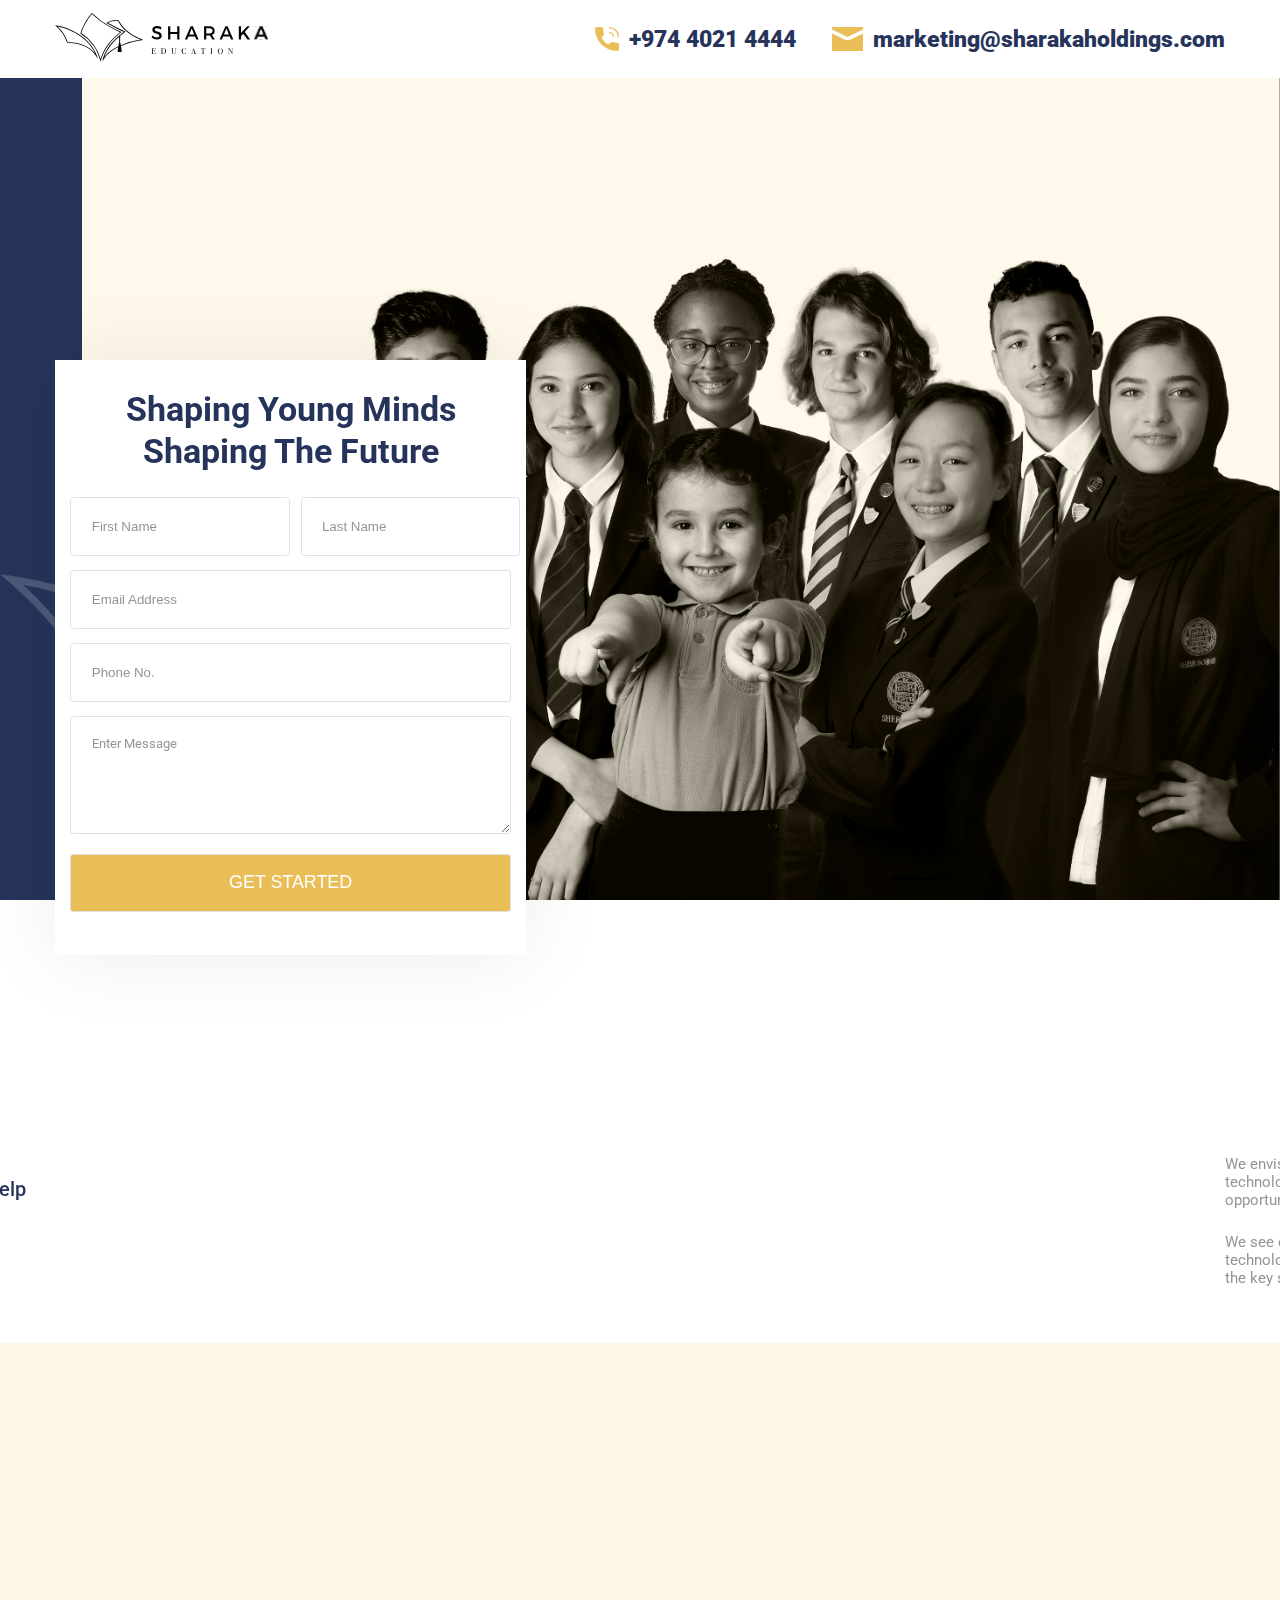
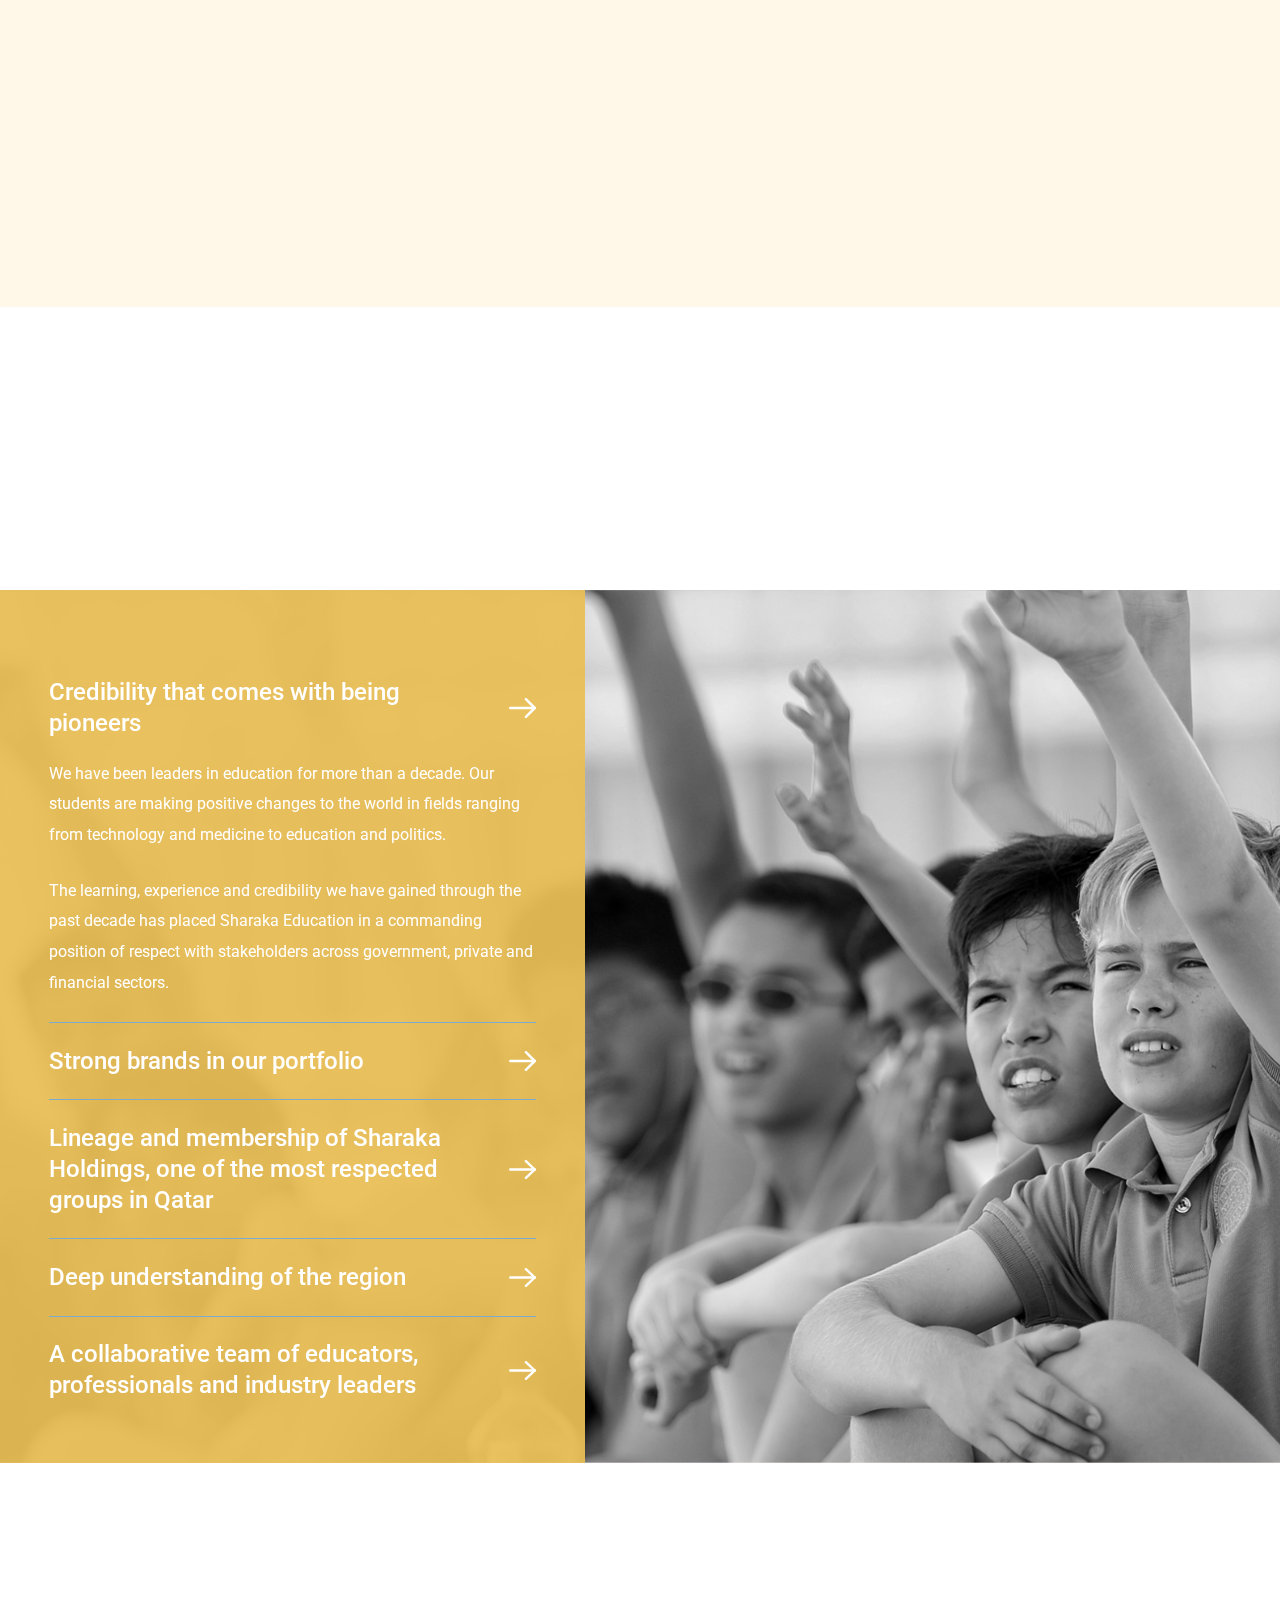
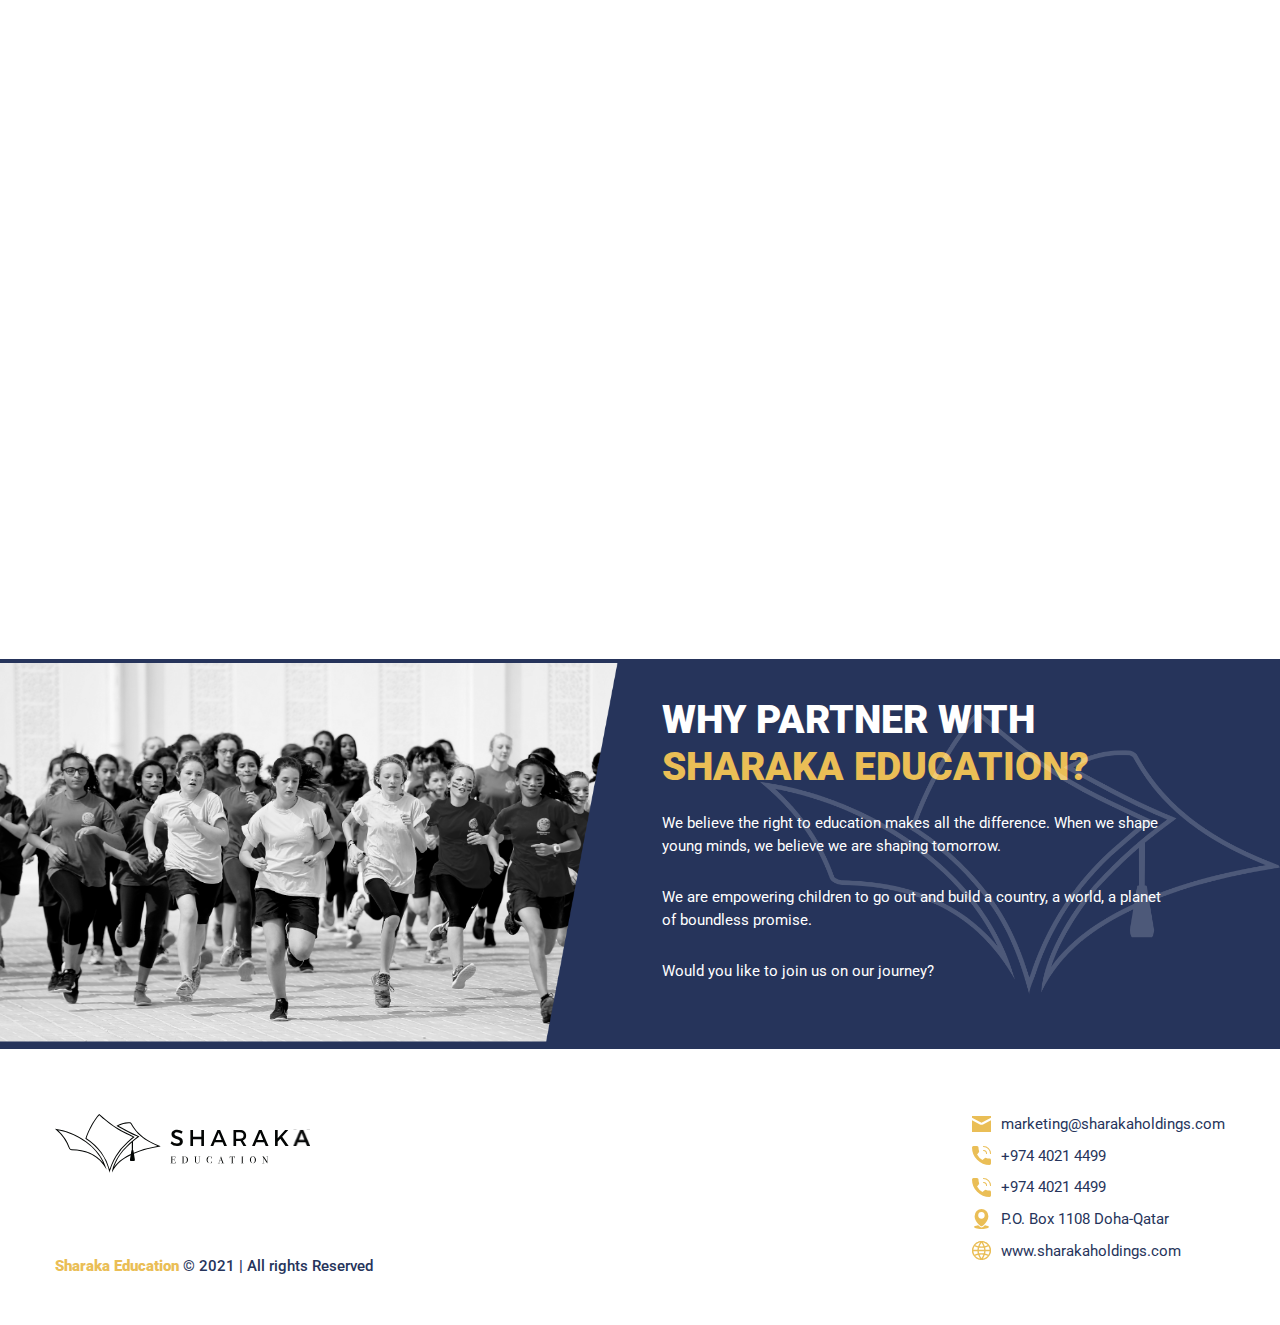
<file: index.html>
<!DOCTYPE html>
<html lang="en">

<head>
    <meta charset="UTF-8">
    <meta http-equiv="X-UA-Compatible" content="IE=edge">
    <meta name="viewport" content="width=device-width, initial-scale=1.0">
    <title>Sharaka Education</title>
    <link rel="stylesheet" href="/styles/aos.css">
    <link rel="stylesheet" href="/styles/style.css">
</head>

<body>

    <!-- Header -->

    <header id="main-header">
        <div class="middle">
            <div class="logo-container">
                <a href="/">
                    <img src="/assets/images/home/mainlogo.svg" alt="logo">
                </a>
            </div>
            <a href="#" class="menu"><span></span></a>
            <ul class="header-info">
                <li>
                    <a href="tel:+97440214444">
                        <img src="/assets/images/icons/phone.svg" alt="">
                        +974 4021 4444
                    </a>
                </li>
                <li>
                    <a href="mailto:marketing@sharakaholdings.com">
                        <img src="/assets/images/icons/email.svg" alt="">
                        marketing@sharakaholdings.com
                    </a>
                </li>
            </ul>
        </div>
    </header>

    <!-- Header -->

    <!-- Main Container -->

    <section class="main-container">
        <div class="decor">
            <img src="/assets/images/home/object.png" alt="">
        </div>
        <div class="main-image">
            <img src="/assets/images/home/main.png" alt="">
        </div>
        <div class="middle">
            <div data-aos="zoom-in" data-aos-duration="1000" class="contact-form">
                <h1>Shaping Young Minds
                    Shaping The Future</h1>
                <form action="">
                    <div class="col">
                        <input type="text" placeholder="First Name" autocomplete="off">
                        <input type="text" placeholder="Last Name" autocomplete="off">
                    </div>
                    <input type="email" name="" placeholder="Email Address" autocomplete="off">
                    <input type="number" placeholder="Phone No." autocomplete="off">
                    <textarea name="" placeholder="Enter Message" autocomplete="off"></textarea>
                    <input type="submit" value="GET STARTED">
                </form>
            </div>
        </div>
    </section>

    <!-- Main Container -->

    <!-- Our Vision -->

    <section class="our-vision">
        <div class="middle">
            <div data-aos="fade-up" data-aos-duration="1000" class="page-title">
                <img src="/assets/images/icons/title.svg" alt="">
                <h2>OUR VISION</h2>
            </div>
            <div class="text-container">
                <div data-aos="slide-right" data-aos-duration="1000" class="text-col">
                    <p>To inspire our young people to believe in their potential and help them to succeed</p>
                </div>
                <div data-aos="slide-left" data-aos-duration="1000" class="text-col">
                    <p>We envision bringing high quality, international recognized, technologically advanced and
                        globally certified educational opportunities to the people of Qatar and the region.
                    </p>
                    <p>We see ourselves as pioneers in bringing education, enterprise, technology and employability
                        education, equipping young people with the key skills and confidence they need for their future
                        careers.</p>
                </div>
            </div>
        </div>
    </section>

    <!-- Our Vision -->

    <!-- Focus Area -->

    <section class="focus-area">
        <div class="middle">
            <div data-aos="fade-up" data-aos-duration="1000" class="page-title">
                <img src="/assets/images/icons/title.svg" alt="">
                <h3>OUR FOCUS AREAS</h3>
            </div>
            <div class="focus-grids">
                <div data-aos="zoom-in-up" data-aos-duration="1000" data-aos-delay="800" class="grid-col">
                    <div>
                        <img src="/assets/images/icons/education.svg" alt="">
                        <span>Education</span>
                    </div>
                </div>
                <div data-aos="zoom-in-up" data-aos-duration="1000" data-aos-delay="1000" class="grid-col">
                    <div>
                        <img src="/assets/images/icons/speacial.svg" alt="">
                        <span>Special Needs Education</span>
                    </div>
                </div>
                <div data-aos="zoom-in-up" data-aos-duration="1000" data-aos-delay="1200" class="grid-col">
                    <div>
                        <img src="/assets/images/icons/edutech.svg" alt="">
                        <span>Edutech</span>
                    </div>
                </div>
                <div data-aos="zoom-in-up" data-aos-duration="1000" data-aos-delay="1400" class="grid-col">
                    <div>
                        <img src="/assets/images/icons/lifelearning.svg" alt="">
                        <span>Life Long Learning</span>
                    </div>
                </div>
                <div data-aos="zoom-in-up" data-aos-duration="1000" data-aos-delay="1600" class="grid-col">
                    <div>
                        <img src="/assets/images/icons/vocational.svg" alt="">
                        <span>Vocational Learning</span>
                    </div>
                </div>
            </div>
        </div>
    </section>

    <!-- Focus Area -->

    <!-- Why Partner -->

    <section class="why-partner">
        <div data-aos="fade-up" data-aos-duration="1000" class="page-title">
            <img src="/assets/images/icons/title.svg" alt="">
            <h4>WHY PARTNER WITH SHARAKA EDUCATION</h4>
            <span>A partnership with Sharaka Education brings you</span>
        </div>
        <div class="why-partner-container">
            <div class="accordion">
                <ul>
                    <li>
                        <p>
                            Credibility that comes with being
                            pioneers
                            <img src="/assets/images/icons/arrow.svg" alt="">
                        </p>
                        <div class="text">
                            <p>We have been leaders in education for more than a decade. Our students are making
                                positive changes to the world in fields ranging from technology and medicine to
                                education and politics.
                            </p>
                            <p>The learning, experience and credibility we have gained through the past decade has
                                placed Sharaka Education in a commanding position of respect with stakeholders across
                                government, private and financial sectors.</p>
                        </div>
                    </li>
                    <li>
                        <p>
                            Strong brands in our portfolio
                            <img src="/assets/images/icons/arrow.svg" alt="">
                        </p>
                        <div class="text">
                            <p>We have been leaders in education for more than a decade. Our students are making
                                positive changes to the world in fields ranging from technology and medicine to
                                education and politics.
                            </p>
                            <p>The learning, experience and credibility we have gained through the past decade has
                                placed Sharaka Education in a commanding position of respect with stakeholders across
                                government, private and financial sectors.</p>
                        </div>
                    </li>
                    <li>
                        <p>
                            Lineage and membership of Sharaka Holdings, one of the most respected groups in Qatar
                            <img src="/assets/images/icons/arrow.svg" alt="">
                        </p>
                        <div class="text">
                            <p>We have been leaders in education for more than a decade. Our students are making
                                positive changes to the world in fields ranging from technology and medicine to
                                education and politics.
                            </p>
                            <p>The learning, experience and credibility we have gained through the past decade has
                                placed Sharaka Education in a commanding position of respect with stakeholders across
                                government, private and financial sectors.</p>
                        </div>
                    </li>
                    <li>
                        <p>
                            Deep understanding of the region
                            <img src="/assets/images/icons/arrow.svg" alt="">
                        </p>
                        <div class="text">
                            <p>We have been leaders in education for more than a decade. Our students are making
                                positive changes to the world in fields ranging from technology and medicine to
                                education and politics.
                            </p>
                            <p>The learning, experience and credibility we have gained through the past decade has
                                placed Sharaka Education in a commanding position of respect with stakeholders across
                                government, private and financial sectors.</p>
                        </div>
                    </li>
                    <li>
                        <p>
                            A collaborative team of educators, professionals and industry leaders
                            <img src="/assets/images/icons/arrow.svg" alt="">
                        </p>
                        <div class="text">
                            <p>We have been leaders in education for more than a decade. Our students are making
                                positive changes to the world in fields ranging from technology and medicine to
                                education and politics.
                            </p>
                            <p>The learning, experience and credibility we have gained through the past decade has
                                placed Sharaka Education in a commanding position of respect with stakeholders across
                                government, private and financial sectors.</p>
                        </div>
                    </li>
                </ul>
            </div>
        </div>
    </section>

    <!-- Why Partner -->

    <!-- Our Portfolio -->

    <section class="our-portfolio">
        <div class="middle">
            <div data-aos="fade-up" data-aos-duration="1000" class="page-title">
                <img src="/assets/images/icons/title.svg" alt="">
                <h5>OUR PORTFOLIO</h5>
            </div>
            <div class="portfolio-grid">
                <div data-aos="zoom-in-up" data-aos-duration="1000" data-aos-delay="800" class="grid-col">
                    <img src="/assets/images/home/portfolio1.png" alt="">
                    <div class="logo-section">
                        <img src="/assets/images/home/KZ.svg" alt="">
                    </div>
                </div>
                <div data-aos="zoom-in-up" data-aos-duration="1000" data-aos-delay="1000" class="grid-col">
                    <img src="/assets/images/home/portfolio2.png" alt="">
                    <div class="logo-section">
                        <img src="/assets/images/home/SQ.svg" alt="">
                    </div>
                </div>
                <div data-aos="zoom-in-up" data-aos-duration="1000" data-aos-delay="1200" class="grid-col">
                    <img src="/assets/images/home/portfolio3.png" alt="">
                    <div class="logo-section">
                        <img src="/assets/images/home/SQ.svg" alt="">
                    </div>
                </div>
                <div data-aos="zoom-in-up" data-aos-duration="1000" data-aos-delay="1400" class="grid-col">
                    <img src="/assets/images/home/portfolio4.png" alt="">
                    <div class="logo-section">
                        <img src="/assets/images/home/SQ.svg" alt="">
                    </div>
                </div>
            </div>
        </div>
    </section>

    <!-- Our Portfolio -->

    <!-- Bottom Section -->

    <section class="bottom-section">
        <div class="img-space">
            <img src="/assets/images/home/whypartner.png" alt="">
        </div>
        <div class="text-space">
            <h6>WHY PARTNER WITH<span> SHARAKA
                    EDUCATION?</span></h6>
            <p>We believe the right to education makes all the difference. When we shape young minds, we believe we are
                shaping tomorrow.
            </p>
            <p>We are empowering children to go out and build a country, a world, a planet of boundless promise.
            </p>
            <p>Would you like to join us on our journey?</p>
            <div class="decor">
                <img src="/assets/images/home/object.png" alt="">
            </div>
        </div>
    </section>

    <!-- Bottom Section -->

    <!-- Footer -->

    <footer id="main-footer">
        <div class="middle">
            <div class="footer-nav">
                <div class="footer-logo">
                    <a href="/">
                        <img src="/assets/images/home/mainlogo.svg" alt="">
                    </a>
                </div>
                <ul class="footer-menu">
                    <li>
                        <a href="mailto:marketing@sharakaholdings.com">
                            <img src="/assets/images/icons/email.svg" alt="">
                            marketing@sharakaholdings.com
                        </a>
                    </li>
                    <li>
                        <a href="tel:+97440214499">
                            <img src="/assets/images/icons/phone.svg" alt="">
                            +974 4021 4499
                        </a>
                    </li>
                    <li>
                        <a href="tel:+97440214499">
                            <img src="/assets/images/icons/phone.svg" alt="">
                            +974 4021 4499
                        </a>
                    </li>
                    <li>
                        <a href="#">
                            <img src="/assets/images/icons/location.svg" alt="">
                            P.O. Box 1108 Doha-Qatar
                        </a>
                    </li>
                    <li>
                        <a href="www.sharakaholdings.com" target="_blank">
                            <img src="/assets/images/icons/web.svg" alt="">
                            www.sharakaholdings.com
                        </a>
                    </li>
                </ul>
            </div>
            <div class="copyright">
                <p><span>Sharaka Education </span>© 2021 | All rights Reserved</p>
            </div>
        </div>
    </footer>

    <!-- Footer -->

    <!-- Scripts -->

    <script src="/scripts/lib/jquery-3.6.0.min.js"></script>
    <script src="https://unpkg.com/aos@2.3.1/dist/aos.js"></script>
    <script>
        AOS.init();
    </script>
    <script src="/scripts/main.js"></script>

</body>

</html>
</file>
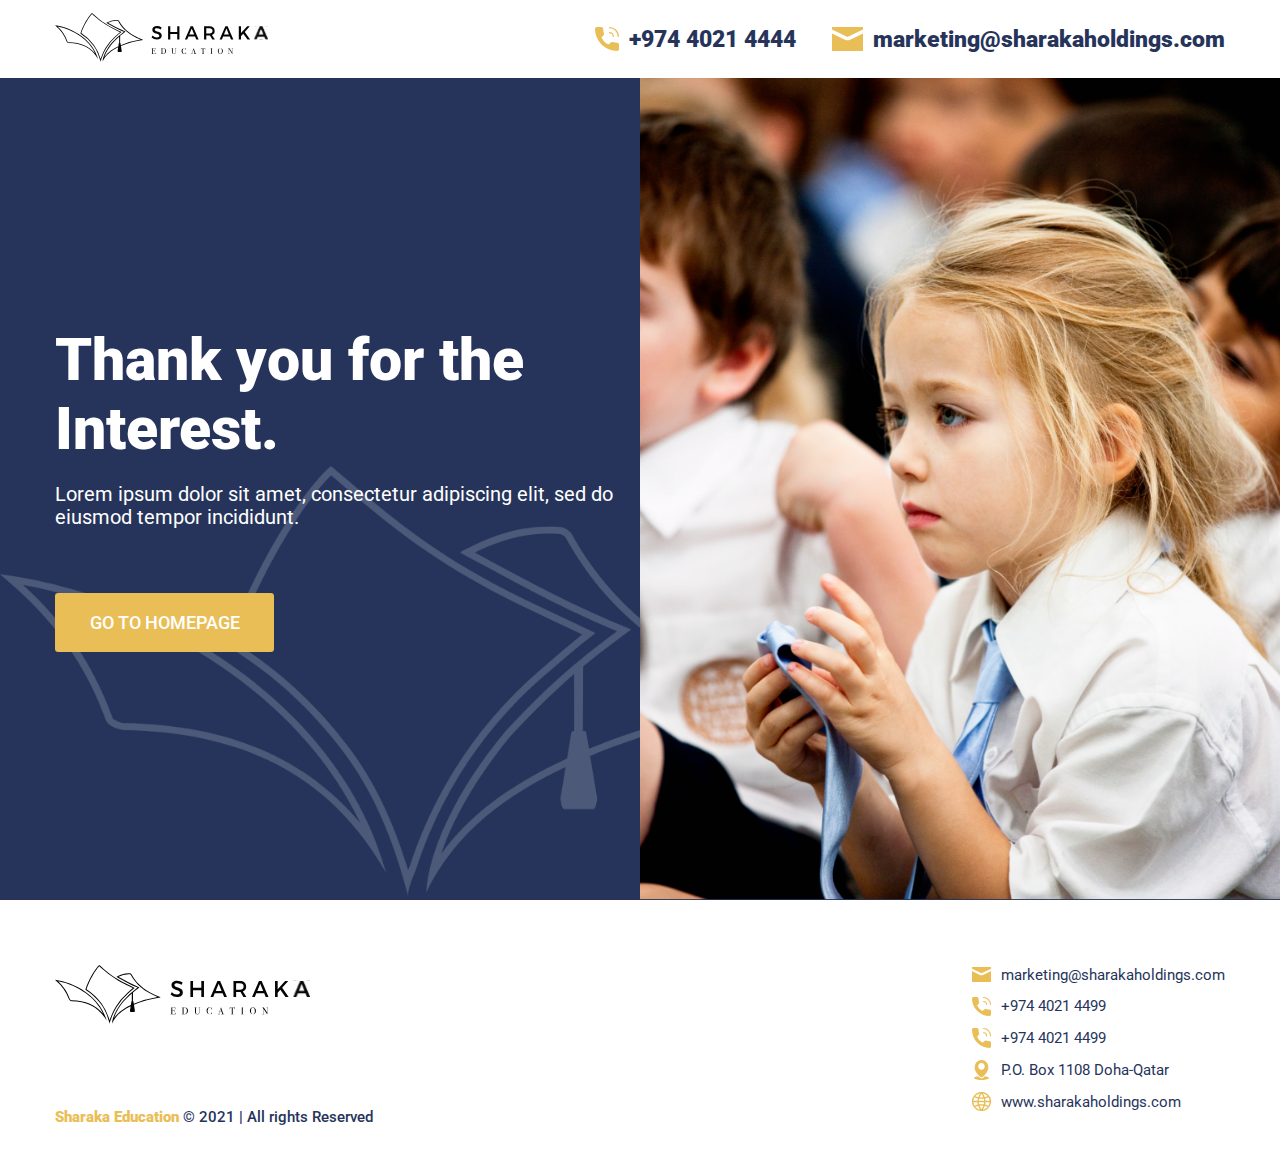
<file: popup/index.html>
<!DOCTYPE html>
<html lang="en">

<head>
    <meta charset="UTF-8">
    <meta http-equiv="X-UA-Compatible" content="IE=edge">
    <meta name="viewport" content="width=device-width, initial-scale=1.0">
    <title>Sharaka Education</title>
    <link rel="stylesheet" href="/styles/aos.css">
    <link rel="stylesheet" href="/styles/style.css">
</head>

<body>

    <!-- Header -->

    <header id="main-header">
        <div class="middle">
            <div class="logo-container">
                <a href="/">
                    <img src="/assets/images/home/mainlogo.svg" alt="logo">
                </a>
            </div>
            <a href="#" class="menu"><span></span></a>
            <ul class="header-info">
                <li>
                    <a href="tel:+97440214444">
                        <img src="/assets/images/icons/phone.svg" alt="">
                        +974 4021 4444
                    </a>
                </li>
                <li>
                    <a href="mailto:marketing@sharakaholdings.com">
                        <img src="/assets/images/icons/email.svg" alt="">
                        marketing@sharakaholdings.com
                    </a>
                </li>
            </ul>
        </div>
    </header>

    <!-- Header -->

    <!-- Main Container -->

    <section class="main-container popup-container">
        <div class="decor">
            <img src="/assets/images/home/object.png" alt="">
        </div>
        <div class="main-image">
            <img src="/assets/images/home/thankyou.png" alt="">
        </div>
        <div class="middle popup">
            <h1>Thank you for the
                Interest.</h1>
            <p>Lorem ipsum dolor sit amet, consectetur adipiscing elit, sed do eiusmod tempor incididunt.</p>
            <a href="/">GO TO HOMEPAGE</a>
        </div>
    </section>

    <!-- Main Container -->

    <!-- Footer -->

    <footer id="main-footer">
        <div class="middle">
            <div class="footer-nav">
                <div class="footer-logo">
                    <a href="/">
                        <img src="/assets/images/home/mainlogo.svg" alt="">
                    </a>
                </div>
                <ul class="footer-menu">
                    <li>
                        <a href="mailto:marketing@sharakaholdings.com">
                            <img src="/assets/images/icons/email.svg" alt="">
                            marketing@sharakaholdings.com
                        </a>
                    </li>
                    <li>
                        <a href="tel:+97440214499">
                            <img src="/assets/images/icons/phone.svg" alt="">
                            +974 4021 4499
                        </a>
                    </li>
                    <li>
                        <a href="tel:+97440214499">
                            <img src="/assets/images/icons/phone.svg" alt="">
                            +974 4021 4499
                        </a>
                    </li>
                    <li>
                        <a href="#">
                            <img src="/assets/images/icons/location.svg" alt="">
                            P.O. Box 1108 Doha-Qatar
                        </a>
                    </li>
                    <li>
                        <a href="www.sharakaholdings.com" target="_blank">
                            <img src="/assets/images/icons/web.svg" alt="">
                            www.sharakaholdings.com
                        </a>
                    </li>
                </ul>
            </div>
            <div class="copyright">
                <p><span>Sharaka Education </span>© 2021 | All rights Reserved</p>
            </div>
        </div>
    </footer>

    <!-- Footer -->

    <!-- Scripts -->

    <script src="/scripts/lib/jquery-3.6.0.min.js"></script>
    <script src="https://unpkg.com/aos@2.3.1/dist/aos.js"></script>
    <script>
        AOS.init();
    </script>
    <script src="/scripts/main.js"></script>

</body>

</html>
</file>
<file: styles/style.css>
@import url("https://fonts.googleapis.com/css2?family=Roboto:wght@300;400;500;700;900&display=swap");
* {
  margin: 0;
  padding: 0;
  -webkit-box-sizing: border-box;
          box-sizing: border-box;
}

body {
  font-family: 'Roboto', sans-serif;
  overflow-x: hidden;
}

li {
  list-style: none;
}

ul {
  margin: 0;
  padding: 0;
}

a {
  text-decoration: none;
}

html {
  font-size: 16px;
}

.middle {
  max-width: 90rem;
  width: 100%;
  margin: 0 auto;
}

section:not(.bottom-section, .main-container) {
  overflow: hidden;
}

/* Chrome, Safari, Edge, Opera */
input::-webkit-outer-spin-button,
input::-webkit-inner-spin-button {
  -webkit-appearance: none;
  margin: 0;
}

/* Firefox */
input[type=number] {
  -moz-appearance: textfield;
}

/* Custom Selectors */
.menu {
  position: relative;
  display: inline-block;
  width: 30px;
  height: 30px;
  margin: 25px;
  display: none;
}

.menu span {
  margin: 0 auto;
  position: relative;
  top: 12px;
}

.menu span:before, .menu span:after {
  position: absolute;
  content: '';
}

.menu span, .menu span:before, .menu span:after {
  width: 30px;
  height: 6px;
  background-color: #000;
  display: block;
}

.menu span:before {
  margin-top: -12px;
}

.menu span:after {
  margin-top: 12px;
}

/* example 5 */
.menu span {
  -webkit-transition-duration: 0s;
  transition-duration: 0s;
  -webkit-transition-delay: 0.2s;
  transition-delay: 0.2s;
}

.menu.active span {
  background-color: rgba(0, 0, 0, 0);
  -webkit-transition-delay: 0.2s;
  transition-delay: 0.2s;
}

.menu span:before {
  -webkit-transition-property: margin, -webkit-transform;
  transition-property: margin, -webkit-transform;
  transition-property: margin, transform;
  transition-property: margin, transform, -webkit-transform;
  -webkit-transition-duration: 0.2s;
  transition-duration: 0.2s;
  -webkit-transition-delay: 0.2s, 0s;
  transition-delay: 0.2s, 0s;
}

.menu.active span:before {
  margin-top: 0;
  -webkit-transform: rotate(45deg);
  transform: rotate(45deg);
  -webkit-transition-delay: 0s, 0.2s;
  transition-delay: 0s, 0.2s;
}

.menu span:after {
  -webkit-transition-property: margin, -webkit-transform;
  transition-property: margin, -webkit-transform;
  transition-property: margin, transform;
  transition-property: margin, transform, -webkit-transform;
  -webkit-transition-duration: 0.2s;
  transition-duration: 0.2s;
  -webkit-transition-delay: 0.2s, 0s;
  transition-delay: 0.2s, 0s;
}

.menu.active span:after {
  margin-top: 0;
  -webkit-transform: rotate(-45deg);
  transform: rotate(-45deg);
  -webkit-transition-delay: 0s, 0.2s;
  transition-delay: 0s, 0.2s;
}

/* Page Title */
.page-title {
  display: -webkit-box;
  display: -ms-flexbox;
  display: flex;
  -webkit-box-orient: vertical;
  -webkit-box-direction: normal;
      -ms-flex-direction: column;
          flex-direction: column;
  -webkit-box-align: center;
      -ms-flex-align: center;
          align-items: center;
  -webkit-box-pack: center;
      -ms-flex-pack: center;
          justify-content: center;
}

.page-title h2, .page-title h3, .page-title h4, .page-title h5 {
  font-size: 3rem;
  color: #26345b;
  line-height: 3.75rem;
  text-transform: uppercase;
  font-weight: 900;
}

.page-title span {
  font-size: 1.5rem;
  color: #939598;
  font-weight: 400;
}

/* Header */
#main-header {
  height: 6rem;
  width: 100%;
  background-color: white;
}

#main-header .middle {
  height: 100%;
  display: -webkit-box;
  display: -ms-flexbox;
  display: flex;
  -webkit-box-align: center;
      -ms-flex-align: center;
          align-items: center;
  -webkit-box-pack: justify;
      -ms-flex-pack: justify;
          justify-content: space-between;
}

#main-header .middle .logo-container img {
  height: 3.75rem;
}

#main-header .middle .header-info {
  display: -webkit-box;
  display: -ms-flexbox;
  display: flex;
  -webkit-box-align: center;
      -ms-flex-align: center;
          align-items: center;
}

#main-header .middle .header-info li a {
  color: #26345b;
  font-size: 1.75rem;
  font-weight: 900;
  display: -webkit-box;
  display: -ms-flexbox;
  display: flex;
  -webkit-box-align: center;
      -ms-flex-align: center;
          align-items: center;
  -webkit-box-pack: center;
      -ms-flex-pack: center;
          justify-content: center;
}

#main-header .middle .header-info li a img {
  height: 1.875rem;
  margin-right: 0.75rem;
}

#main-header .middle .header-info li:first-child {
  margin-right: 2.8125rem;
}

/* Main Container */
.main-container {
  background-color: #26345b;
  width: 100%;
  height: calc(100vh - 6rem);
  position: relative;
}

.main-container .middle {
  display: -webkit-box;
  display: -ms-flexbox;
  display: flex;
  -webkit-box-orient: vertical;
  -webkit-box-direction: normal;
      -ms-flex-direction: column;
          flex-direction: column;
  -webkit-box-pack: end;
      -ms-flex-pack: end;
          justify-content: flex-end;
  height: 100%;
}

.main-container .middle.popup {
  -webkit-box-pack: center;
      -ms-flex-pack: center;
          justify-content: center;
  -webkit-box-align: start;
      -ms-flex-align: start;
          align-items: flex-start;
}

.main-container .middle.popup > h1 {
  font-size: 4.5rem;
  line-height: 5.25rem;
  color: white;
  font-weight: 900;
  max-width: 43.75rem;
}

.main-container .middle.popup > p {
  margin: 1.5625rem 0 3.4375rem;
  font-size: 1.5rem;
  font-weight: 400;
  color: white;
  max-width: 43.75rem;
}

.main-container .middle.popup > a {
  margin-top: 1.5rem;
  border-radius: 0.25rem;
  background-color: #eabe56;
  font-size: 1.375rem;
  font-weight: 500;
  color: white;
  cursor: pointer;
  -webkit-transition: all ease .3s;
  transition: all ease .3s;
  width: 16.875rem;
  height: 4.5rem;
  display: -webkit-box;
  display: -ms-flexbox;
  display: flex;
  -webkit-box-align: center;
      -ms-flex-align: center;
          align-items: center;
  -webkit-box-pack: center;
      -ms-flex-pack: center;
          justify-content: center;
}

.main-container .contact-form {
  padding: 2.1875rem 0;
  background-color: white;
  -webkit-box-shadow: 0px 0px 80px 0px rgba(0, 0, 0, 0.08);
          box-shadow: 0px 0px 80px 0px rgba(0, 0, 0, 0.08);
  max-width: 36.25rem;
  margin-bottom: -4.25rem;
}

.main-container .contact-form h1 {
  margin: 0 auto 1.875rem;
  font-size: 2.625rem;
  line-height: 3.25rem;
  color: #26345b;
  text-align: center;
  max-width: 25.625rem;
}

.main-container .contact-form form {
  padding: 0 1.1875rem;
  display: -webkit-box;
  display: -ms-flexbox;
  display: flex;
  -webkit-box-orient: vertical;
  -webkit-box-direction: normal;
      -ms-flex-direction: column;
          flex-direction: column;
}

.main-container .contact-form form .col {
  display: -ms-grid;
  display: grid;
  grid-gap: 0.8125rem;
  -ms-grid-columns: auto auto;
      grid-template-columns: auto auto;
}

.main-container .contact-form form input {
  border: 1px solid #E1E1E1;
  height: 4.5rem;
  padding: 0 1.5625rem;
  outline: none;
  border-radius: 0.25rem;
  color: black;
  margin-bottom: 1.125rem;
  font-weight: 400;
}

.main-container .contact-form form input::-webkit-input-placeholder {
  color: #939598;
  font-weight: 400;
}

.main-container .contact-form form input:-ms-input-placeholder {
  color: #939598;
  font-weight: 400;
}

.main-container .contact-form form input::-ms-input-placeholder {
  color: #939598;
  font-weight: 400;
}

.main-container .contact-form form input::placeholder {
  color: #939598;
  font-weight: 400;
}

.main-container .contact-form form input[type="submit"] {
  margin-top: 1.5rem;
  border-radius: 0.25rem;
  background-color: #eabe56;
  font-size: 1.375rem;
  font-weight: 500;
  color: white;
  cursor: pointer;
  -webkit-transition: all ease .3s;
  transition: all ease .3s;
}

.main-container .contact-form form input[type="submit"]:hover {
  background-color: #26345b;
}

.main-container .contact-form form textarea {
  border: 1px solid #E1E1E1;
  height: 9.0625rem;
  padding: 1.4375rem 1.5625rem 0;
  outline: none;
  border-radius: 0.25rem;
  color: black;
  font-weight: 400;
  font-family: 'Roboto';
}

.main-container .contact-form form textarea::-webkit-input-placeholder {
  font-weight: 400;
  color: #939598;
}

.main-container .contact-form form textarea:-ms-input-placeholder {
  font-weight: 400;
  color: #939598;
}

.main-container .contact-form form textarea::-ms-input-placeholder {
  font-weight: 400;
  color: #939598;
}

.main-container .contact-form form textarea::placeholder {
  font-weight: 400;
  color: #939598;
}

.main-container .decor {
  position: absolute;
  bottom: 0;
  left: 0;
}

.main-container .decor img {
  -webkit-filter: grayscale(1);
          filter: grayscale(1);
  max-height: 33.125rem;
}

.main-container .main-image {
  position: absolute;
  top: 0;
  right: 0;
  height: 100%;
}

.main-container .main-image img {
  height: 100%;
}

.main-container .middle {
  position: relative;
}

.popup-container .main-image {
  width: 50%;
}

.popup-container .main-image img {
  height: 100%;
  width: 100%;
  -o-object-fit: cover;
     object-fit: cover;
}

/* Our Vision */
.our-vision {
  margin: 8.75rem 0 4.25rem;
}

.our-vision .middle .text-container {
  display: -ms-grid;
  display: grid;
  margin-top: 2.5rem;
  grid-gap: 5.25rem;
  -ms-grid-columns: (1fr)[2];
      grid-template-columns: repeat(2, 1fr);
}

.our-vision .middle .text-container div:first-child p {
  font-size: 1.5rem;
  color: #26345b;
  font-weight: 500;
  max-width: 25rem;
  margin-left: auto;
}

.our-vision .middle .text-container div:last-child p {
  color: #939598;
  font-weight: 400;
  font-size: 1.125rem;
  max-width: 36.875rem;
  margin-right: auto;
}

.our-vision .middle .text-container div:last-child p:first-child {
  margin-bottom: 1.875rem;
}

/* Focus Area */
.focus-area {
  background-color: #fff8e8;
  padding: 90px 0 118px;
}

.focus-area .middle .focus-grids {
  margin-top: 2.8125rem;
  display: -webkit-box;
  display: -ms-flexbox;
  display: flex;
  -webkit-box-pack: justify;
      -ms-flex-pack: justify;
          justify-content: space-between;
}

.focus-area .middle .focus-grids .grid-col {
  padding: 0 1.25rem;
  display: -webkit-box;
  display: -ms-flexbox;
  display: flex;
  -webkit-box-orient: vertical;
  -webkit-box-direction: normal;
      -ms-flex-direction: column;
          flex-direction: column;
  -webkit-box-pack: center;
      -ms-flex-pack: center;
          justify-content: center;
  -webkit-box-align: center;
      -ms-flex-align: center;
          align-items: center;
  height: 16.25rem;
  width: 15rem;
  background-color: white;
  -webkit-transition: all ease .3s;
  transition: all ease .3s;
}

.focus-area .middle .focus-grids .grid-col > div {
  display: -webkit-box;
  display: -ms-flexbox;
  display: flex;
  -webkit-box-orient: vertical;
  -webkit-box-direction: normal;
      -ms-flex-direction: column;
          flex-direction: column;
  -webkit-box-pack: center;
      -ms-flex-pack: center;
          justify-content: center;
  -webkit-box-align: center;
      -ms-flex-align: center;
          align-items: center;
}

.focus-area .middle .focus-grids .grid-col img {
  margin-bottom: 2.5rem;
  max-height: 5.625rem;
}

.focus-area .middle .focus-grids .grid-col span {
  font-size: 1.625rem;
  line-height: 2rem;
  text-align: center;
  color: #26345b;
  font-weight: 900;
}

.focus-area .middle .focus-grids .grid-col:hover {
  background-color: #26345b;
}

.focus-area .middle .focus-grids .grid-col:hover span {
  color: white;
}

/* Why Partner */
.why-partner {
  padding-top: 8.125rem;
}

.why-partner .why-partner-container {
  margin-top: 45px;
  background-image: url("/assets/images/home/education.png");
  background-size: cover;
  background-position: center;
  height: 67.1875rem;
  width: 100%;
  position: relative;
}

.why-partner .why-partner-container .accordion {
  position: absolute;
  height: 100%;
  top: 0;
  left: 0;
  background-color: rgba(234, 190, 86, 0.94);
  width: 45rem;
}

.why-partner .why-partner-container .accordion ul {
  display: -webkit-box;
  display: -ms-flexbox;
  display: flex;
  -webkit-box-orient: vertical;
  -webkit-box-direction: normal;
      -ms-flex-direction: column;
          flex-direction: column;
  padding: 5rem 3.75rem;
}

.why-partner .why-partner-container .accordion ul li {
  display: -webkit-box;
  display: -ms-flexbox;
  display: flex;
  -webkit-box-pack: justify;
      -ms-flex-pack: justify;
          justify-content: space-between;
  -webkit-box-align: start;
      -ms-flex-align: start;
          align-items: flex-start;
  font-size: 1.875rem;
  line-height: 2.375rem;
  color: white;
  font-weight: 500;
  padding: 1.75rem 0;
  border-bottom: 1px solid #7AACCF;
  cursor: pointer;
  -webkit-box-orient: vertical;
  -webkit-box-direction: normal;
      -ms-flex-direction: column;
          flex-direction: column;
}

.why-partner .why-partner-container .accordion ul li > p {
  display: -webkit-box;
  display: -ms-flexbox;
  display: flex;
  -webkit-box-align: center;
      -ms-flex-align: center;
          align-items: center;
  -webkit-box-pack: justify;
      -ms-flex-pack: justify;
          justify-content: space-between;
  width: 100%;
}

.why-partner .why-partner-container .accordion ul li .text {
  margin-top: 1.5rem;
  display: none;
}

.why-partner .why-partner-container .accordion ul li .text p {
  font-weight: 400;
  font-size: 1.25rem;
  margin-bottom: 1.875rem;
}

.why-partner .why-partner-container .accordion ul li .text p:last-child {
  margin-bottom: 0;
}

.why-partner .why-partner-container .accordion ul li:first-child .text {
  display: block;
}

.why-partner .why-partner-container .accordion ul li:last-child {
  border-bottom: unset;
}

.why-partner .why-partner-container .accordion ul li img {
  height: 1.5rem;
  padding-left: 2.5rem;
}

/* Our Portfolio */
.our-portfolio {
  padding: 7.5rem 0 10rem;
}

.our-portfolio .middle .portfolio-grid {
  display: -webkit-box;
  display: -ms-flexbox;
  display: flex;
  -webkit-box-pack: justify;
      -ms-flex-pack: justify;
          justify-content: space-between;
  -webkit-box-align: center;
      -ms-flex-align: center;
          align-items: center;
  margin-top: 2.8125rem;
}

.our-portfolio .middle .portfolio-grid .grid-col {
  display: -webkit-box;
  display: -ms-flexbox;
  display: flex;
  -webkit-box-orient: vertical;
  -webkit-box-direction: normal;
      -ms-flex-direction: column;
          flex-direction: column;
  width: 21rem;
  -webkit-box-shadow: 0px 12px 72px 0px rgba(0, 0, 0, 0.1);
          box-shadow: 0px 12px 72px 0px rgba(0, 0, 0, 0.1);
}

.our-portfolio .middle .portfolio-grid .grid-col > img {
  width: 100%;
  -o-object-fit: cover;
     object-fit: cover;
  height: 21rem;
}

.our-portfolio .middle .portfolio-grid .grid-col .logo-section {
  display: -webkit-box;
  display: -ms-flexbox;
  display: flex;
  -webkit-box-align: center;
      -ms-flex-align: center;
          align-items: center;
  -webkit-box-pack: center;
      -ms-flex-pack: center;
          justify-content: center;
  background-color: white;
  height: 11.5625rem;
}

.our-portfolio .middle .portfolio-grid .grid-col .logo-section > img {
  max-height: 7.5rem;
}

/* Bottom Section */
.bottom-section {
  background-color: #26345b;
  display: -webkit-box;
  display: -ms-flexbox;
  display: flex;
  height: 30rem;
  -webkit-box-align: center;
      -ms-flex-align: center;
          align-items: center;
}

.bottom-section > div {
  -webkit-box-flex: 1;
      -ms-flex-positive: 1;
          flex-grow: 1;
  width: 50%;
}

.bottom-section .img-space img {
  -webkit-filter: grayscale(100%);
          filter: grayscale(100%);
  width: 100%;
}

.bottom-section .text-space {
  position: relative;
  margin-left: 3.4375rem;
}

.bottom-section .text-space h6 {
  font-size: 3rem;
  line-height: 3.625rem;
  color: white;
  font-weight: 900;
  margin-bottom: 1.5625rem;
  padding-right: 8.75rem;
}

.bottom-section .text-space h6 span {
  color: #eabe56;
}

.bottom-section .text-space p {
  margin-bottom: 2.1875rem;
  color: white;
  line-height: 1.75rem;
  font-size: 1.125rem;
  font-weight: 400;
  padding-right: 8.75rem;
}

.bottom-section .text-space p:last-child {
  margin-bottom: 0;
}

.bottom-section .text-space .decor {
  position: absolute;
  right: 0;
  top: 50%;
  -webkit-transform: translateY(-50%);
          transform: translateY(-50%);
}

.bottom-section .text-space .decor img {
  height: 21.875rem;
  -webkit-filter: grayscale(0);
          filter: grayscale(0);
}

/* Footer */
#main-footer .middle {
  position: relative;
}

#main-footer .middle .footer-nav {
  display: -webkit-box;
  display: -ms-flexbox;
  display: flex;
  -webkit-box-pack: justify;
      -ms-flex-pack: justify;
          justify-content: space-between;
  -webkit-box-align: start;
      -ms-flex-align: start;
          align-items: flex-start;
  padding: 5rem 0;
}

#main-footer .middle .footer-nav .footer-logo img {
  height: 4.5rem;
}

#main-footer .middle .footer-nav .footer-menu {
  display: -webkit-box;
  display: -ms-flexbox;
  display: flex;
  -webkit-box-orient: vertical;
  -webkit-box-direction: normal;
      -ms-flex-direction: column;
          flex-direction: column;
}

#main-footer .middle .footer-nav li {
  margin-bottom: 0.9375rem;
}

#main-footer .middle .footer-nav li:last-child {
  margin-bottom: 0;
}

#main-footer .middle .footer-nav li a {
  display: -webkit-box;
  display: -ms-flexbox;
  display: flex;
  -webkit-box-align: center;
      -ms-flex-align: center;
          align-items: center;
  font-size: 1.125rem;
  font-weight: 400;
  color: #26345b;
}

#main-footer .middle .footer-nav li a img {
  width: 1.5rem;
  height: 1.5rem;
  -o-object-fit: contain;
     object-fit: contain;
  margin-right: 0.75rem;
}

#main-footer .middle .copyright {
  position: absolute;
  bottom: 50px;
}

#main-footer .middle .copyright p {
  font-size: 1.125rem;
  color: #26345b;
  font-weight: 500;
}

#main-footer .middle .copyright p span {
  color: #eabe56;
  font-weight: 900;
}

/* Style Media */
@media only screen and (max-width: 1440px) {
  html {
    font-size: 13px;
  }
}

@media only screen and (max-width: 1200px) {
  html {
    font-size: 11px;
  }
}

@media only screen and (max-width: 768px) {
  html {
    font-size: 8px;
  }
  .main-container .contact-form {
    max-width: 50.25rem;
    margin: 0 auto -4.25rem;
  }
}

@media only screen and (max-width: 480px) {
  html {
    font-size: 11px;
  }
  .focus-area {
    padding: 4.5rem 0;
  }
  .our-vision {
    margin: 7.75rem 0 4.25rem;
  }
  .main-container .contact-form h1 {
    font-size: 2.525rem;
  }
  .contact-form {
    margin-bottom: -4.25rem !important;
  }
  .our-portfolio {
    padding: 4.5rem 0 7rem;
  }
  .why-partner {
    padding-top: 4.5rem;
  }
  .bottom-section .text-space h6 {
    font-size: 2.7rem;
  }
  .middle {
    width: 100%;
    padding: 0 20px;
    max-width: unset;
  }
  .popup-container .main-image {
    width: 100%;
  }
  .main-container .contact-form {
    margin: 0;
  }
  .page-title {
    padding: 0 20px;
  }
  .page-title h2, .page-title h3, .page-title h4, .page-title h5 {
    font-size: 2rem;
    text-align: center;
    line-height: unset;
    padding: 10px 0;
  }
  .page-title h2 img, .page-title h3 img, .page-title h4 img, .page-title h5 img {
    height: 40px;
  }
  .page-title span {
    text-align: center;
  }
  .why-partner .why-partner-container .accordion {
    width: 100%;
  }
  .focus-area .middle .focus-grids .grid-col {
    width: auto;
  }
  .focus-area .middle .focus-grids .grid-col span {
    font-size: 1.525rem;
  }
  .focus-area .middle .focus-grids {
    display: -ms-grid;
    display: grid;
    -ms-grid-columns: (1fr)[2];
        grid-template-columns: repeat(2, 1fr);
    grid-gap: 10px;
  }
  .our-portfolio .middle .portfolio-grid {
    display: -ms-grid;
    display: grid;
    -ms-grid-columns: (1fr)[1];
        grid-template-columns: repeat(1, 1fr);
    grid-gap: 10px;
  }
  .focus-area .middle .focus-grids .grid-col img {
    max-height: 4.425rem;
  }
  .bottom-section {
    height: auto;
    padding: 30px 0;
  }
  .our-vision .middle .text-container div:first-child p {
    max-width: 100%;
  }
  .bottom-section > div {
    width: auto;
    margin-left: 0 !important;
    padding: 0 20px;
  }
  .bottom-section > div h6, .bottom-section > div p {
    padding: unset !important;
  }
  .bottom-section > div:first-child {
    display: none;
  }
  .bottom-section .text-space .decor img {
    display: none;
  }
  .our-vision .middle .text-container {
    -ms-grid-columns: (1fr)[1];
        grid-template-columns: repeat(1, 1fr);
    grid-gap: 2.95rem;
  }
  .our-vision .middle .text-container > div > p {
    margin: 0;
    width: 100%;
    margin-left: unset !important;
  }
  .main-container .contact-form form .col {
    -ms-grid-columns: auto;
        grid-template-columns: auto;
  }
  .our-portfolio .middle .portfolio-grid .grid-col {
    width: 100%;
  }
  .why-partner .why-partner-container {
    height: auto;
  }
  .why-partner .why-partner-container .accordion {
    position: unset;
  }
  .main-container .decor {
    display: none;
  }
  #main-header .middle .header-info {
    background-color: white;
    position: absolute;
    top: 6rem;
    display: none;
    z-index: 999;
    width: 100%;
    left: 0;
    -webkit-box-orient: vertical;
    -webkit-box-direction: normal;
        -ms-flex-direction: column;
            flex-direction: column;
    padding: 20px 0;
    border-top: 1px solid #26345b;
    border-bottom: 1px solid #26345b;
  }
  #main-header .middle .header-info li:first-child {
    margin-bottom: 1rem;
    margin-left: 0;
  }
  #main-header .middle .header-info li a {
    font-size: 1.15rem;
  }
  #main-header .middle .logo-container img {
    height: 3.05rem;
  }
  .main-container .decor img {
    width: 100%;
  }
  #main-footer .middle .footer-nav {
    -webkit-box-orient: vertical;
    -webkit-box-direction: normal;
        -ms-flex-direction: column;
            flex-direction: column;
    padding: 3rem 0;
  }
  #main-footer .middle .footer-nav .footer-logo {
    margin-bottom: 1rem;
  }
  #main-footer .middle .copyright {
    position: unset;
    bottom: unset;
    margin-bottom: 3rem;
  }
  .menu {
    display: block;
  }
}
/*# sourceMappingURL=style.css.map */
</file>
